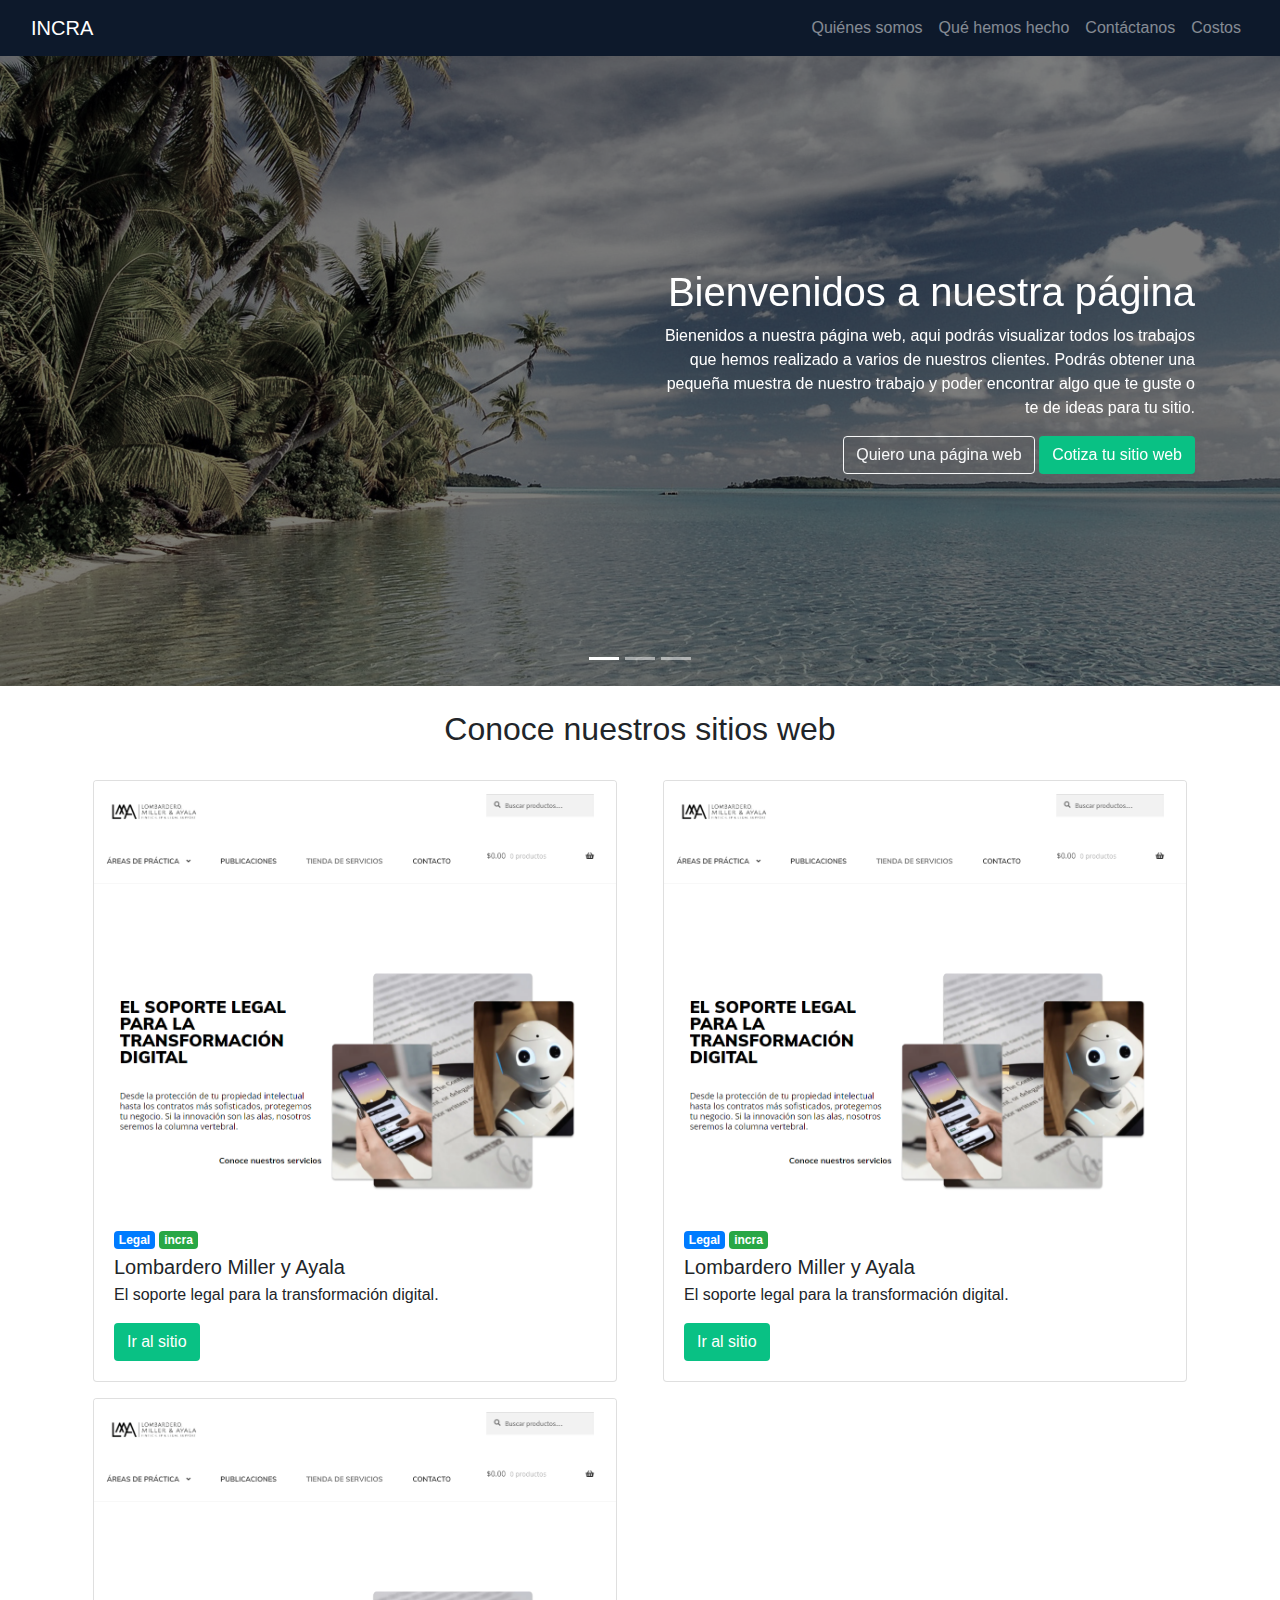
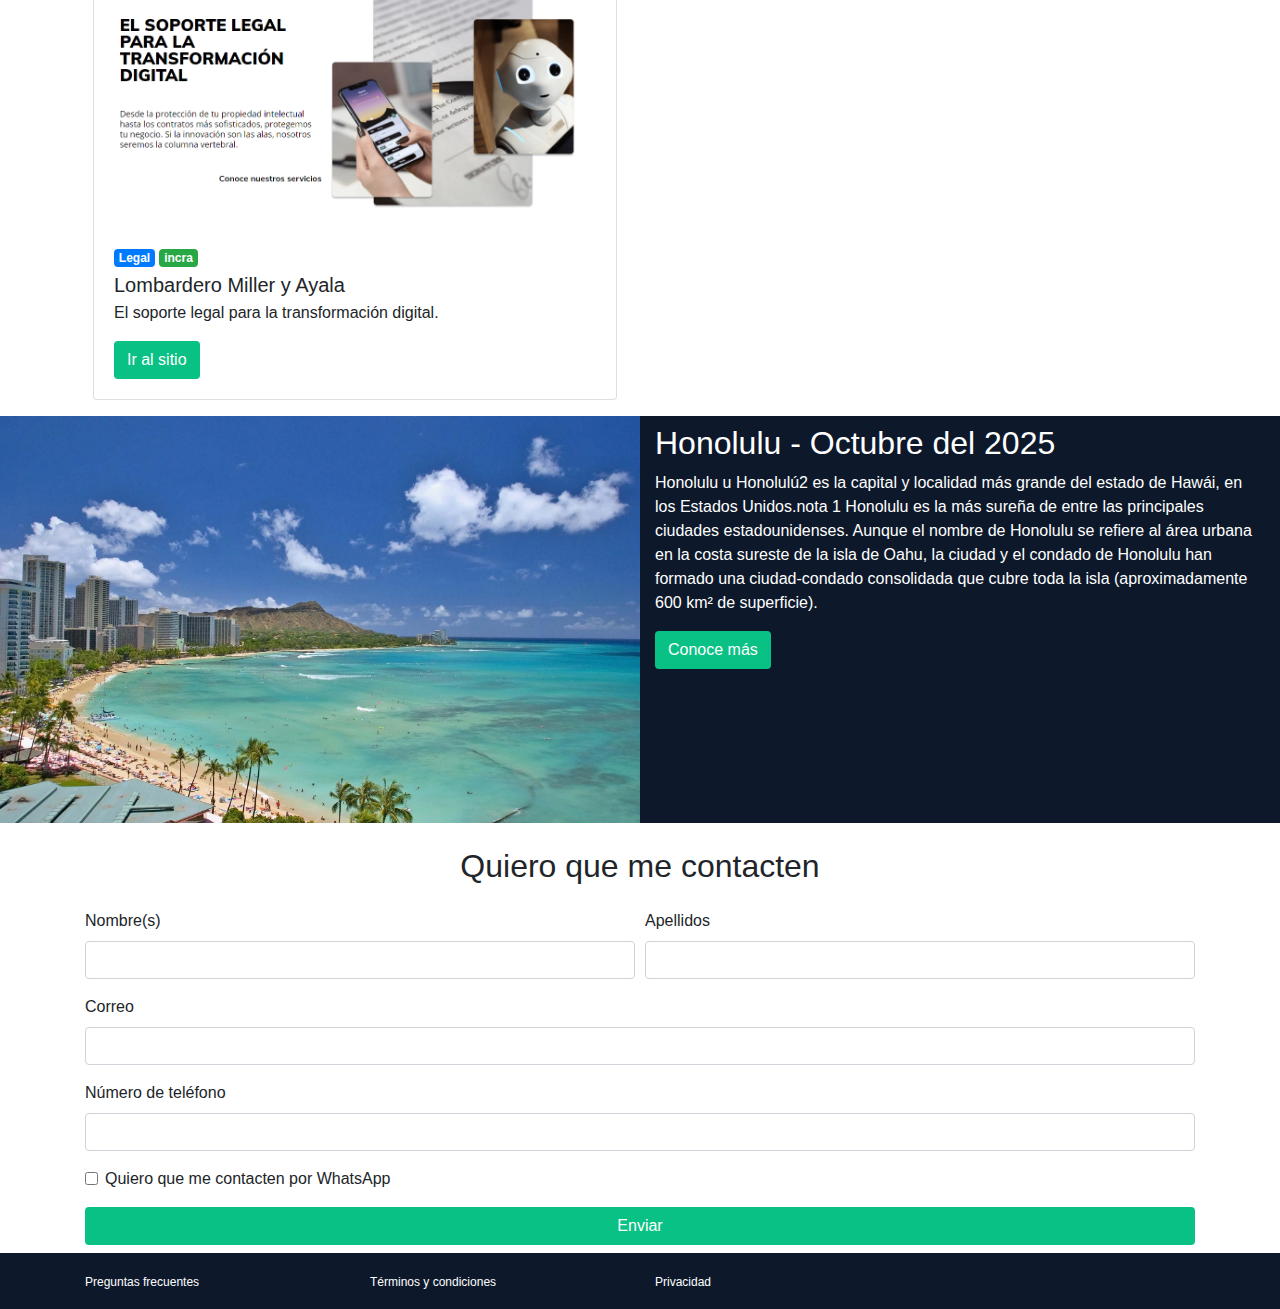
<file: main.html>
<!doctype html>
<html lang="en">
  <head>
    <!-- Required meta tags -->
    <meta charset="utf-8">
    <meta name="viewport" content="width=device-width, initial-scale=1, shrink-to-fit=no">

    <!-- Bootstrap CSS -->
    <link rel="stylesheet" href="https://stackpath.bootstrapcdn.com/bootstrap/4.5.2/css/bootstrap.min.css" integrity="sha384-JcKb8q3iqJ61gNV9KGb8thSsNjpSL0n8PARn9HuZOnIxN0hoP+VmmDGMN5t9UJ0Z" crossorigin="anonymous">
    <link rel="stylesheet" href="./main.css">
    <title>Bootstrap</title>

</head>

<body data-spy="scroll" data-target="#navbarSupportedContent" data-offsett="56">

<!------------------- header----------------- -->
<nav id="header" class="navbar navbar-expand-md navbar-dark sticky-top" style="background-color: #0D192B;">
    <div class="container-fluid">
        <a class="navbar-brand" href="./main.html">
            <!-- <img src="./images/platzi-logo.png" alt="logo"> -->
            INCRA
        </a>
        <button class="navbar-toggler" type="button" data-toggle="collapse" data-target="#navbarSupportedContent" aria-controls="navbarSupportedContent" aria-expanded="false" aria-label="Toggle navigation">
        <span class="navbar-toggler-icon"></span>
        </button>
    
        <div class="collapse navbar-collapse" id="navbarSupportedContent">
            <ul class="navbar-nav ml-auto">
                <li class="nav-item">
                    <a class="nav-link" href="#main">Quiénes somos</span></a>
                </li>
                <li class="nav-item">
                    <a class="nav-link" href="#sitios">Qué hemos hecho</a>
                </li>
                <li class="nav-item">
                    <a class="nav-link" href="#formularios">Contáctanos</a>
                </li>
                <li class="nav-item">
                    <a class="nav-link" href="#" data-toggle="modal" data-target="#modalcostos">Costos</a>
                </li>
                
            </ul>
        
        </div>
    </div>
</nav>


<!--------------------- carrusel------------------ -->
<section id="main">
<div id="carousel" class="carousel slide" data-ride="carousel" data-pause="false">
    <ol class="carousel-indicators">
      <li data-target="#carouselExampleCaptions" data-slide-to="0" class="active"></li>
      <li data-target="#carouselExampleCaptions" data-slide-to="1"></li>
      <li data-target="#carouselExampleCaptions" data-slide-to="2"></li>
    </ol>

    <div class="carousel-inner">
      <div class="carousel-item active">
        <img src="./Material del curso/assets/images/hawaii.jpg" class="d-block w-100" alt="Sitio web 1">
      </div> 

      <div class="carousel-item">
        <img src="./Material del curso/assets/images/hawaii2.jpg" class="d-block w-100" alt="Sitio web 2">
      </div> 

      <div class="carousel-item">
        <img src="./Material del curso/assets/images/hawaii3.jpeg" class="d-block w-100" alt="Sitio web 3">
      </div>

      <div class="overlay">
        <div class="container">
          <div class="row align-items-center">
              <div class="col-md-6 offset-md-6 text-right">
                  <h1>Bienvenidos a nuestra página</h1>
                  <p class="d-none d-sm-block">Bienenidos a nuestra página web, aqui podrás visualizar todos los trabajos que hemos realizado
                    a varios de nuestros clientes. Podrás obtener una pequeña muestra de nuestro trabajo y poder
                    encontrar algo que te guste o te de ideas para tu sitio.
                  </p>
                  <a href="#" class="btn btn-outline-light">Quiero una página web</a>
                  <button type="button" class="btn btn-page">Cotiza tu sitio web</button>
              </div>
          </div>
        </div>
      </div>
      
    </div>
  </div>
</section>


<!------------------- cards------------------------- -->

<section id="sitios" class="mt-4">
  <div class="container-xl">
    <div class="row">
      <div class="col-12 text-center mb-4">
        <h2>Conoce nuestros sitios web</h2>
      </div>
    </div>

    <div class="row align-items-center">
        <div class="col-12 col-md-6">
          <div class="card ml-2 mr-2 mb-3" >
            <img src="./images/pagina1.PNG" class="card-img-top" alt="sitios web 1">
            <div class="card-body">
              <div class="badges">
                <span class="badge badge-primary">Legal</span>
                <span class="badge badge-success">incra</span>
              </div>
              <h5 class="card-title mt-1 mb-1">Lombardero Miller y Ayala</h5>
              <p class="card-text">El soporte legal para la transformación digital.</p>
              <a href="https://lma-legal.com/" class="btn btn-page">Ir al sitio</a>
            </div>
          </div>
        </div>

       <div class="col-12 col-md-6">
          <div class="card ml-2 mr-2 mb-3" >
            <img src="./images/pagina1.PNG" class="card-img-top" alt="sitios web 1">
            <div class="card-body">
              <div class="badges">
                <span class="badge badge-primary">Legal</span>
                <span class="badge badge-success">incra</span>
              </div>
              <h5 class="card-title mt-1 mb-1">Lombardero Miller y Ayala</h5>
              <p class="card-text">El soporte legal para la transformación digital.</p>
              <a href="https://lma-legal.com/" class="btn btn-page">Ir al sitio</a>
            </div>
          </div>
      </div> 

        <div class="col-12 col-md-6">
          <div class="card ml-2 mr-2 mb-3">
            <img src="./images/pagina1.PNG" class="card-img-top" alt="sitios web 1">
            <div class="card-body">
              <div class="badges">
                <span class="badge badge-primary">Legal</span>
                <span class="badge badge-success">incra</span>
              </div>
              <h5 class="card-title mt-1 mb-1">Lombardero Miller y Ayala</h5>
              <p class="card-text">El soporte legal para la transformación digital.</p>
              <a href="https://lma-legal.com/" class="btn btn-page">Ir al sitio</a>
            </div>
          </div>
        </div>



    </div>
  </div>
</section>

<!---------------- lugar y fecha----------------------- -->

  <section id="place-time">
    <div class="container-fluid">
      <div class="row">
          <div class="col-12 col-md-6 pl-0 pr-0">
              <img src="./Material del curso/assets/images/honolulu.jpg" alt="fotohawai">
          </div>
          <div class="col-12 col-md-6">
            <h2 class="pt-2">Honolulu - Octubre del 2025</h2>
            <p>Honolulu u Honolulú2​ es la capital y localidad más grande del estado de Hawái, 
              en los Estados Unidos.nota 1​ Honolulu es la más sureña de entre las principales 
              ciudades estadounidenses. Aunque el nombre de Honolulu se refiere al área urbana 
              en la costa sureste de la isla de Oahu, la ciudad y el condado de Honolulu han 
              formado una ciudad-condado consolidada que cubre toda la isla (aproximadamente 
              600 km² de superficie).</p>
            <a href="#" class="btn btn-page mb-2">Conoce más</a>
          </div>
      </div>
    </div>
  </section>



  <!---------------- formulario----------------------- -->

  <section id="formularios">
    <div class="container">
      <div class="row">
        <div class="col">
          <h2 class="text-center mt-4 mb-4">Quiero que me contacten</h2>
        </div>
      </div>

      <div class="row">
        <div class="col">
          <form>
            <div class="form-row">
              <div class="form-group col-md-6">
                <label for="inlineFormInputName">Nombre(s)</label>
                <input type="text" class="form-control" id="inlineFormInputName">
              </div>
              <div class="form-group col-md-6">
                <label for="inlineFormInputName">Apellidos</label>
                <input type="text" class="form-control" id="inlineFormInputName">
              </div>
            </div>
            <div class="form-group">
              <label for="exampleInputEmail1">Correo</label>
              <input type="email" class="form-control" id="exampleInputEmail1">
            </div>
            <div class="form-group">
              <label for="phonenumber">Número de teléfono</label>
              <input type="text" class="form-control" id="phonenumber">
            </div>
            <div class="form-group">
              <div class="form-check">
                <input class="form-check-input" type="checkbox" id="gridCheck">
                <label class="form-check-label" for="gridCheck">
                  Quiero que me contacten por WhatsApp
                </label>
              </div>
            </div>
              <button type="submit" class="btn btn-page btn-block mb-2">Enviar</button>
          </form>
        </div>
      </div>


    </div>
  </section>






























<!------------------- footer ------------------>
<footer id="footer" class="pt-3 pb-3">
    <div class="container">
        <div class="row">
            <div class="col-12 col-sm-3">
                <a href="#">Preguntas frecuentes</a>
            </div>
            <div class="col-12 col-sm-3">
                <a href="#">Términos y condiciones</a>
            </div>
            <div class="col-12 col-sm-3">
                <a href="#">Privacidad</a>
            </div>
            
        </div>
    </div>
</footer>














<div class="modal fade" id="modalcostos" tabindex="-1">
  <div class="modal-dialog">
    <div class="modal-content">
      <div class="modal-header">
        <h5 class="modal-title">Costos</h5>
        <button type="button" class="close" data-dismiss="modal" aria-label="Close">
          <span aria-hidden="true">&times;</span>
        </button>
      </div>
      <div class="modal-body">
        <p>Para mandarte una cotización, comentanos lo que necesitas y qué estas buescando.</p>
      </div>
      <div class="modal-footer">
        <button type="button" class="btn btn-secondary" data-dismiss="modal">Close</button>
        <button type="button" class="btn btn-primary">Save changes</button>
      </div>
    </div>
  </div>
</div>





<div id="modal" class="">
  


<!-- Optional JavaScript -->
<!-- jQuery first, then Popper.js, then Bootstrap JS -->
<script src="https://code.jquery.com/jquery-3.5.1.slim.min.js" integrity="sha384-DfXdz2htPH0lsSSs5nCTpuj/zy4C+OGpamoFVy38MVBnE+IbbVYUew+OrCXaRkfj" crossorigin="anonymous"></script>
<script src="https://cdn.jsdelivr.net/npm/popper.js@1.16.1/dist/umd/popper.min.js" integrity="sha384-9/reFTGAW83EW2RDu2S0VKaIzap3H66lZH81PoYlFhbGU+6BZp6G7niu735Sk7lN" crossorigin="anonymous"></script>
<script src="https://stackpath.bootstrapcdn.com/bootstrap/4.5.2/js/bootstrap.min.js" integrity="sha384-B4gt1jrGC7Jh4AgTPSdUtOBvfO8shuf57BaghqFfPlYxofvL8/KUEfYiJOMMV+rV" crossorigin="anonymous"></script>



</body>
</html>
</file>
<file: main.css>
#header img{
    width: 80px;
}

#main .carousel-inner img{
    max-height: 70vh;
    object-fit: cover;
    filter: grayscale(70%);
}

#main .carousel-inner-2 img{
    max-height: 70vh;
    object-fit: cover;
}

#carousel{
    position: relative;
}

#carousel .overlay{
    position: absolute;
    top: 0;
    bottom: 0;
    left: 0;
    right: 0;
    background-color: rgba(0, 0, 0, 0.5);
    color: white;
}
#carousel .overlay .container, 
#carousel .overlay .row{
    height: 100%;
}
.btn-page{
    background-color: #09C184;
    color: white;
}
.btn-page:hover{
    background-color: #20eaa7;
    color: white;
}


#footer {
    background: #0D192B;
    
}

/* #09C184 */

#footer a {
    color: white;
    font-size: 12px;
}
#place-time{
    background-color: #0D192B;
    color: white;
}
#place-time img{
max-width: 100%;
}
</file>
